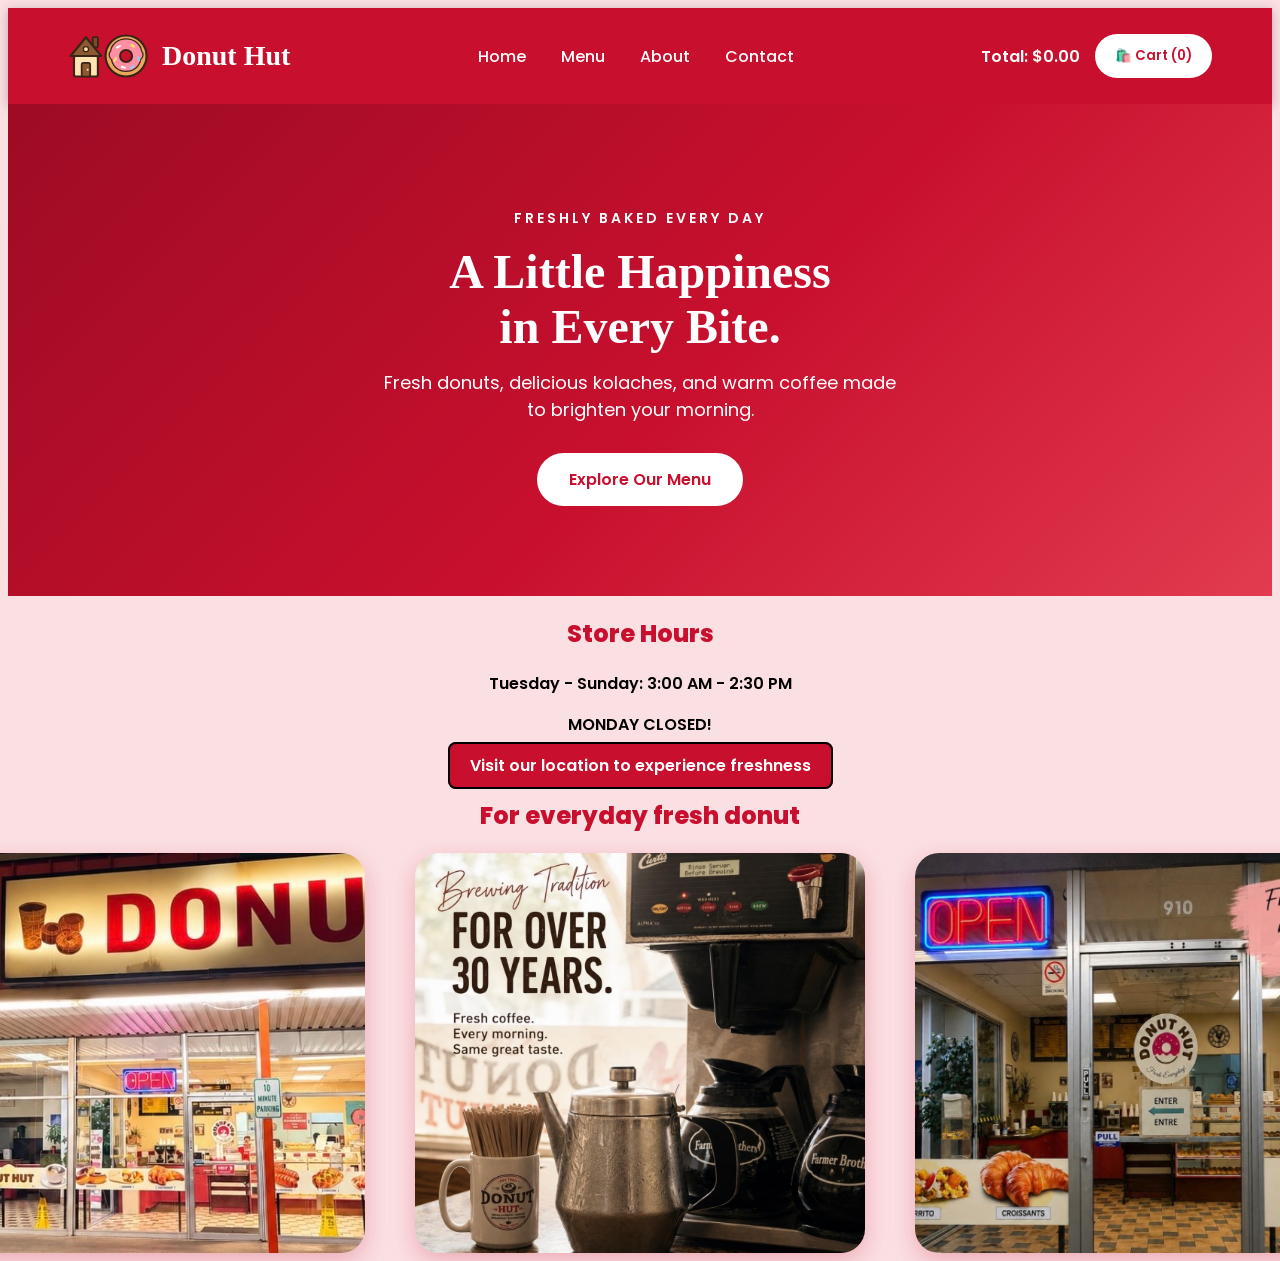
<file: index.html>
<!DOCTYPE html>
<html lang="en">

<head>
    <meta charset="UTF-8">
    <meta name="viewport" content="width=device-width, initial-scale=1.0">
    <title>Donut Hut | Fresh Donuts & Kolaches</title>
    <link rel="preconnect" href="https://fonts.googleapis.com">
    <link rel="preconnect" href="https://fonts.gstatic.com" crossorigin>
    <link href="https://fonts.googleapis.com/css2?family=Poppins:wght@500;600;700;800&display=swap" rel="stylesheet">
    <link rel="stylesheet" href="style.css">
</head>


<body>

    <!-- Navigation Bar -->


<header class="navbar">
    <a class="logo-wrap" href="#home" aria-label="Donut Hut home">
        <svg class="logo-icon" viewBox="0 0 96 64" role="img" aria-hidden="true">
            <!-- small cartoon hut -->
            <rect x="29" y="10" width="6" height="12" rx="1" fill="#7A4A2B" stroke="#3B2417" stroke-width="2"/>
            <polygon points="3,32 21,10 39,32" fill="#8B5A33" stroke="#3B2417" stroke-width="2.5" stroke-linejoin="round"/>
            <rect x="7" y="32" width="28" height="24" rx="2" fill="#FFE3B0" stroke="#3B2417" stroke-width="2.5"/>
            <rect x="16" y="40" width="10" height="16" rx="2" fill="#8B5A33" stroke="#3B2417" stroke-width="2"/>
            <circle cx="23" cy="48" r="1.2" fill="#FFE3B0"/>
            <circle cx="21" cy="24" r="3" fill="#FFE3B0" stroke="#3B2417" stroke-width="1.5"/>
            <!-- cartoon donut sign -->
            <circle cx="68" cy="32" r="24" fill="#E9A95B" stroke="#3B2417" stroke-width="2.5"/>
            <path d="M68 12c-9 0-17 6-18 14-3 3-2 8 1 10 1 8 8 14 17 14s16-6 17-14c3-2 4-7 1-10-1-8-9-14-18-14z" fill="#FF8FA3" stroke="#3B2417" stroke-width="1.5"/>
            <circle cx="68" cy="32" r="7" fill="#C8102E" stroke="#3B2417" stroke-width="2.5"/>
            <rect x="56" y="20" width="6" height="2.5" rx="1.2" fill="#FFFFFF" transform="rotate(-25 59 21)"/>
            <rect x="73" y="19" width="6" height="2.5" rx="1.2" fill="#FFE066" transform="rotate(30 76 20)"/>
            <rect x="80" y="34" width="6" height="2.5" rx="1.2" fill="#7FD6FF" transform="rotate(70 83 35)"/>
            <rect x="52" y="35" width="6" height="2.5" rx="1.2" fill="#FFE066" transform="rotate(-60 55 36)"/>
            <rect x="62" y="44" width="6" height="2.5" rx="1.2" fill="#FFFFFF" transform="rotate(15 65 45)"/>
            <rect x="72" y="44" width="6" height="2.5" rx="1.2" fill="#7FD6FF" transform="rotate(-35 75 45)"/>
        </svg>
        <h1 class="logo">Donut Hut</h1>
    </a>

    <nav>
        <a href="#home" data-show-home>Home</a>
        <a href="#menu" data-show-menu>Menu</a>
        <a href="#about">About</a>
        <a href="#contact">Contact</a>
    </nav>

    <div class="cart-summary">

        <span>
            Total: $<span id="cart-total">0.00</span>
        </span>

        <button class="cart-button" type="button">
            🛍️ Cart (<span id="cart-count">0</span>)
        </button>

    </div>
</header>


    <!-- Hero Section -->
    <section class="hero" id="home">

        <div class="hero-content">
            <p class="hero-label">FRESHLY BAKED EVERY DAY</p>

            <h2>
                A Little Happiness<br>
                in Every Bite.
            </h2>

            <p class="hero-description">
                Fresh donuts, delicious kolaches, and warm coffee
                made to brighten your morning.
            </p>

            <a href="#menu" class="hero-button" data-show-menu>
                Explore Our Menu
            </a>
        </div>

        

    </section>


    <!-- Store Hours -->
    <section class="store-hours">
        <h2>Store Hours</h2>

        <p>Tuesday - Sunday: 3:00 AM - 2:30 PM</p>
        <p>MONDAY CLOSED!</p>
    </section>


    <!-- Location -->
    <div class="location-container">

        <a class="location-link"
           href="https://maps.app.goo.gl/KkU7VSUEJZKyvbcB9">
            Visit our location to experience freshness
        </a>

        <h2>For everyday fresh donut</h2>
    </div>


    <!-- Store Pictures -->
    <div class="store-pictures">

        <div class="pic">
            <img class="front-image"
                 src="Front store.jpg"
                 alt="Store upfront">
        </div>

        <div class="pics">
            <img class="front-image"
                 src="years.jpg"
                 alt="Store picture">
        </div>

        <div class="picture">
            <img class="front-image"
                 src="door.jpg"
                 alt="Store entrance">
        </div>

    </div>


    <!-- Menu Section -->
    <div id="menu-section" hidden>
     <div class="menu-heading">
    <p>FRESHLY MADE FOR YOU</p>
    <h2>Explore Our Menu</h2>
    <p>Discover our delicious selection of donuts, kolaches, and coffee.</p>

    <div class="menu-tabs" role="tablist">
        <button class="menu-tab active" type="button" role="tab" data-target="donut-grid">Donuts</button>
        <button class="menu-tab" type="button" role="tab" data-target="kolache-grid">Kolaches</button>
        <button class="menu-tab" type="button" role="tab" data-target="coffee-grid">Coffee</button>
    </div>
   </div>
    <div class="menu-container">


    <div class="product-grid donut-grid">

    <article class="product-card">

        <img src="Glazed Donut Dozen.jpg"
             alt="Fresh glazed donuts">

        <div class="product-info">
            <h3>Glazed Donut</h3>

            <p>A classic glazed donut, soft and sweet.</p>

            <div class="option-row">
                <select class="option-select" id="glazed-option" aria-label="Glazed donut option">
                    <option value="single" data-price="1.10" data-label="Glazed Donut">Single - $1.10 each</option>
                    <option value="dozen" data-price="11.00" data-label="Glazed Donut (Dozen)">Dozen - $11.00</option>
                </select>

                <input class="qty-input" id="glazed-qty" type="number"
                       min="1" max="99" value="1" aria-label="Quantity">
            </div>

            <div class="product-bottom">
                <span class="price" id="glazed-price">$1.10</span>

                <button class="add-to-cart"
                        id="glazed-add"
                        type="button">
                    Add to Bag
                </button>
            </div>
        </div>

    </article>

    <article class="product-card">

        <img src="choco.jpg" alt="Chocolate donuts">

        <div class="product-info">
            <h3>Chocolate Donut</h3>

            <p>A delicious donut topped with chocolate frosting.</p>

            <div class="option-row">
                <select class="option-select" id="choco-option" aria-label="Chocolate donut option">
                    <option value="single" data-price="1.15" data-label="Chocolate Donut">Single - $1.15 each</option>
                    <option value="dozen" data-price="12.00" data-label="Chocolate Donut (Dozen)">Dozen - $12.00</option>
                </select>

                <input class="qty-input" id="choco-qty" type="number"
                       min="1" max="99" value="1" aria-label="Quantity">
            </div>

            <div class="product-bottom">
                <span class="price" id="choco-price">$1.15</span>

                <button class="add-to-cart"
                        id="choco-add"
                        type="button">
                    Add to Bag
                </button>
            </div>
        </div>

    </article>

    <article class="product-card">

        <img src="Mix.jpg" alt="Mixed donuts">

        <div class="product-info">
            <h3>Mixed Donut</h3>

            <p>An assortment of our freshly made donuts.</p>

            <div class="option-row">
                <select class="option-select" id="mix-option" aria-label="Mixed donut option">
                    <option value="single" data-price="1.30" data-label="Mixed Donut">Single - $1.30 each</option>
                    <option value="dozen" data-price="14.00" data-label="Mixed Donut (Dozen)">Dozen - $14.00</option>
                </select>

                <input class="qty-input" id="mix-qty" type="number"
                       min="1" max="99" value="1" aria-label="Quantity">
            </div>

            <div class="product-bottom">
                <span class="price" id="mix-price">$1.30</span>

                <button class="add-to-cart"
                        id="mix-add"
                        type="button">
                    Add to Bag
                </button>
            </div>
        </div>

    </article>

    <article class="product-card">

        <img src="sugar.jpg" alt="Sugar donut">

        <div class="product-info">
            <h3>Sugar Donut</h3>

            <p>A soft, fresh donut coated in sweet sugar.</p>

            <div class="option-row">
                <select class="option-select" id="sugar-option" aria-label="Sugar donut option">
                    <option value="single" data-price="1.10" data-label="Sugar Donut">Single - $1.10 each</option>
                    <option value="dozen" data-price="12.00" data-label="Sugar Donut (Dozen)">Dozen - $12.00</option>
                </select>

                <input class="qty-input" id="sugar-qty" type="number"
                       min="1" max="99" value="1" aria-label="Quantity">
            </div>

            <div class="product-bottom">
                <span class="price" id="sugar-price">$1.10</span>

                <button class="add-to-cart"
                        id="sugar-add"
                        type="button">
                    Add to Bag
                </button>
            </div>
        </div>

    </article>

    <article class="product-card">

        <img src="cinnamon.jpg" alt="Cinnamon roll">

        <div class="product-info">
            <h3>Cinnamon Roll</h3>

            <p>Warm, soft and freshly baked with a sweet glaze.</p>

            <div class="option-row">
                <select class="option-select" id="cinnamon-option" aria-label="Cinnamon roll option">
                    <option value="single" data-price="1.60" data-label="Cinnamon Roll">Single - $1.60 each</option>
                    <option value="dozen" data-price="18.00" data-label="Cinnamon Roll (Dozen)">Dozen - $18.00</option>
                </select>

                <input class="qty-input" id="cinnamon-qty" type="number"
                       min="1" max="99" value="1" aria-label="Quantity">
            </div>

            <div class="product-bottom">
                <span class="price" id="cinnamon-price">$1.60</span>

                <button class="add-to-cart"
                        id="cinnamon-add"
                        type="button">
                    Add to Bag
                </button>
            </div>
        </div>

    </article>

    <article class="product-card">

        <img src="eclair.jpg" alt="Eclairs">

        <div class="product-info">
            <h3>Eclair</h3>

            <p>Soft, fresh eclairs, plain or filled.</p>

            <div class="option-row">
                <select class="option-select" id="eclair-filling" aria-label="Eclair filling">
                    <option value="plain">No filling</option>
                    <option value="bavarian">White Bavarian cream filling</option>
                    <option value="raspberry">Raspberry jelly filling</option>
                </select>
            </div>

            <div class="option-row">
                <select class="option-select" id="eclair-option" aria-label="Eclair size">
                    <option value="single" data-price="1.60" data-label="Eclair">Single - $1.60 each</option>
                    <option value="dozen" data-price="18.00" data-label="Eclair (Dozen)">Dozen - $18.00</option>
                </select>

                <input class="qty-input" id="eclair-qty" type="number"
                       min="1" max="99" value="1" aria-label="Quantity">
            </div>

            <div class="product-bottom">
                <span class="price" id="eclair-price">$1.60</span>

                <button class="add-to-cart"
                        id="eclair-add"
                        type="button">
                    Add to Bag
                </button>
            </div>
        </div>

    </article>

</div>

<!-- Kolache Product Grid -->
<div class="product-grid kolache-grid" hidden>

    <article class="product-card">

        <img src="reg.jpg" alt="Regular kolache">

        <div class="product-info">
            <h3>Regular Kolache</h3>

            <p>A soft, freshly baked sausage kolache.</p>

            <div class="option-row">
                <select class="option-select" id="kolache-option" aria-label="Regular kolache option">
                    <option value="single" data-price="1.40" data-label="Regular Kolache">Single - $1.40 each</option>
                    <option value="dozen" data-price="14.00" data-label="Regular Kolache (Dozen)">Dozen - $14.00</option>
                </select>

                <input class="qty-input" id="kolache-qty" type="number"
                       min="1" max="99" value="1" aria-label="Quantity">
            </div>

            <div class="product-bottom">
                <span class="price" id="kolache-price">$1.40</span>

                <button class="add-to-cart"
                        id="kolache-add"
                        type="button">
                    Add to Bag
                </button>
            </div>
        </div>

    </article>

    <article class="product-card">

        <img src="cro.jpg" alt="Regular croissant kolache">

        <div class="product-info">
            <h3>Regular Croissant Kolache</h3>

            <p>A sausage kolache wrapped in a buttery croissant.</p>

            <div class="option-row">
                <select class="option-select" id="croissant-option" aria-label="Regular croissant kolache option">
                    <option value="single" data-price="1.50" data-label="Regular Croissant Kolache">Single - $1.50 each</option>
                    <option value="dozen" data-price="15.00" data-label="Regular Croissant Kolache (Dozen)">Dozen - $15.00</option>
                </select>

                <input class="qty-input" id="croissant-qty" type="number"
                       min="1" max="99" value="1" aria-label="Quantity">
            </div>

            <div class="product-bottom">
                <span class="price" id="croissant-price">$1.50</span>

                <button class="add-to-cart"
                        id="croissant-add"
                        type="button">
                    Add to Bag
                </button>
            </div>
        </div>

    </article>

    <article class="product-card">

        <img src="reg.jpg" alt="Regular jalapeno kolache">

        <div class="product-info">
            <h3>Regular Jalapeno Kolache</h3>

            <p>A soft, freshly baked sausage kolache with jalapeno.</p>

            <div class="option-row">
                <select class="option-select" id="jalapeno-option" aria-label="Regular jalapeno kolache option">
                    <option value="single" data-price="1.50" data-label="Regular Jalapeno Kolache">Single - $1.50 each</option>
                    <option value="dozen" data-price="15.00" data-label="Regular Jalapeno Kolache (Dozen)">Dozen - $15.00</option>
                </select>

                <input class="qty-input" id="jalapeno-qty" type="number"
                       min="1" max="99" value="1" aria-label="Quantity">
            </div>

            <div class="product-bottom">
                <span class="price" id="jalapeno-price">$1.50</span>

                <button class="add-to-cart"
                        id="jalapeno-add"
                        type="button">
                    Add to Bag
                </button>
            </div>
        </div>

    </article>

    <article class="product-card">

        <img src="cro.jpg" alt="Regular jalapeno croissant kolache">

        <div class="product-info">
            <h3>Regular Jalapeno Croissant Kolache</h3>

            <p>A sausage and jalapeno kolache wrapped in a buttery croissant.</p>

            <div class="option-row">
                <select class="option-select" id="jalcroissant-option" aria-label="Regular jalapeno croissant kolache option">
                    <option value="single" data-price="1.60" data-label="Regular Jalapeno Croissant Kolache">Single - $1.60 each</option>
                    <option value="dozen" data-price="16.00" data-label="Regular Jalapeno Croissant Kolache (Dozen)">Dozen - $16.00</option>
                </select>

                <input class="qty-input" id="jalcroissant-qty" type="number"
                       min="1" max="99" value="1" aria-label="Quantity">
            </div>

            <div class="product-bottom">
                <span class="price" id="jalcroissant-price">$1.60</span>

                <button class="add-to-cart"
                        id="jalcroissant-add"
                        type="button">
                    Add to Bag
                </button>
            </div>
        </div>

    </article>

    <article class="product-card">

        <img src="danish.jpg" alt="Cheese danish">

        <div class="product-info">
            <h3>Cheese Danish</h3>

            <p>Crispy on the outside, creamy on the inside, with rich cream cheese filling.</p>

            <div class="option-row">
                <select class="option-select" id="danish-option" aria-label="Cheese danish option">
                    <option value="single" data-price="2.75" data-label="Cheese Danish">Single - $2.75 each</option>
                </select>

                <input class="qty-input" id="danish-qty" type="number"
                       min="1" max="99" value="1" aria-label="Quantity">
            </div>

            <div class="product-bottom">
                <span class="price" id="danish-price">$2.75</span>

                <button class="add-to-cart"
                        id="danish-add"
                        type="button">
                    Add to Bag
                </button>
            </div>
        </div>

    </article>

    <article class="product-card">

        <img src="spinach.jpg" alt="Spinach pie">

        <div class="product-info">
            <h3>Spinach Pie</h3>

            <p>Flaky, buttery pastry filled with savory spinach and creamy cheese.</p>

            <div class="option-row">
                <select class="option-select" id="spinach-option" aria-label="Spinach pie option">
                    <option value="single" data-price="3.89" data-label="Spinach Pie">Single - $3.89 each</option>
                </select>

                <input class="qty-input" id="spinach-qty" type="number"
                       min="1" max="99" value="1" aria-label="Quantity">
            </div>

            <div class="product-bottom">
                <span class="price" id="spinach-price">$3.89</span>

                <button class="add-to-cart"
                        id="spinach-add"
                        type="button">
                    Add to Bag
                </button>
            </div>
        </div>

    </article>

    <article class="product-card">

        <img src="churro.jpg" alt="Fresh churros">

        <div class="product-info">
            <h3>Churro</h3>

            <p>Crispy outside, soft inside, fresh and made just for you.</p>

            <div class="option-row">
                <select class="option-select" id="churro-filling" aria-label="Churro sugar option">
                    <option value="sugar">Cinnamon sugar</option>
                    <option value="nosugar">No sugar</option>
                </select>
            </div>

            <div class="option-row">
                <select class="option-select" id="churro-option" aria-label="Churro option">
                    <option value="single" data-price="1.50" data-label="Churro">Single - $1.50 each</option>
                </select>

                <input class="qty-input" id="churro-qty" type="number"
                       min="1" max="99" value="1" aria-label="Quantity">
            </div>

            <div class="product-bottom">
                <span class="price" id="churro-price">$1.50</span>

                <button class="add-to-cart"
                        id="churro-add"
                        type="button">
                    Add to Bag
                </button>
            </div>
        </div>

    </article>

</div>

<!-- Coffee Product Grid -->
<div class="product-grid coffee-grid" hidden>

    <article class="product-card">

        <div class="coffee-photo">
            <img class="cup-small" src="coffee-cup.jpg" alt="Small Coffee">
        </div>

        <div class="product-info">
            <h3>Small Coffee</h3>

            <p>A fresh hot cup of coffee.</p>

            <p class="refill-note">Cup $1.90 &nbsp;|&nbsp; Refill $1.25</p>

            <div class="option-row">
                <select class="option-select" id="smallcoffee-option" aria-label="Small Coffee option">
                    <option value="single" data-price="1.90" data-label="Small Coffee">Cup - $1.90 each</option>
                    <option value="refill" data-price="1.25" data-label="Small Coffee Refill">Refill - $1.25 each</option>
                </select>

                <input class="qty-input" id="smallcoffee-qty" type="number"
                       min="1" max="99" value="1" aria-label="Quantity">
            </div>

            <div class="product-bottom">
                <span class="price" id="smallcoffee-price">$1.90</span>

                <button class="add-to-cart"
                        id="smallcoffee-add"
                        type="button">
                    Add to Bag
                </button>
            </div>
        </div>

    </article>

    <article class="product-card">

        <div class="coffee-photo">
            <img class="cup-large" src="coffee-cup.jpg" alt="Large Coffee">
        </div>

        <div class="product-info">
            <h3>Large Coffee</h3>

            <p>A big, fresh hot cup of coffee.</p>

            <p class="refill-note">Cup $2.75 &nbsp;|&nbsp; Refill $1.50</p>

            <div class="option-row">
                <select class="option-select" id="largecoffee-option" aria-label="Large Coffee option">
                    <option value="single" data-price="2.75" data-label="Large Coffee">Cup - $2.75 each</option>
                    <option value="refill" data-price="1.50" data-label="Large Coffee Refill">Refill - $1.50 each</option>
                </select>

                <input class="qty-input" id="largecoffee-qty" type="number"
                       min="1" max="99" value="1" aria-label="Quantity">
            </div>

            <div class="product-bottom">
                <span class="price" id="largecoffee-price">$2.75</span>

                <button class="add-to-cart"
                        id="largecoffee-add"
                        type="button">
                    Add to Bag
                </button>
            </div>
        </div>

    </article>

    <article class="product-card">

        <img class="box-photo" src="coffee-box.jpg" alt="Donut Hut Coffee Box">

        <div class="product-info">
            <h3>Coffee Box</h3>

            <p>Serves approximately 12-14 people. Includes cups, lids, creamers, sugar and napkins.</p>

            <p class="refill-note">Perfect for meetings, events &amp; group orders</p>

            <div class="option-row">
                <select class="option-select" id="coffeebox-option" aria-label="Coffee box option">
                    <option value="box" data-price="40.00" data-label="Coffee Box">Coffee Box - $40.00</option>
                </select>

                <input class="qty-input" id="coffeebox-qty" type="number"
                       min="1" max="99" value="1" aria-label="Quantity">
            </div>

            <div class="product-bottom">
                <span class="price" id="coffeebox-price">$40.00</span>

                <button class="add-to-cart"
                        id="coffeebox-add"
                        type="button">
                    Add to Bag
                </button>
            </div>
        </div>

    </article>

</div>

    </div>

    </div> <!-- end menu-section -->

<script src="script.js"></script>

</body>
</html>
</file>
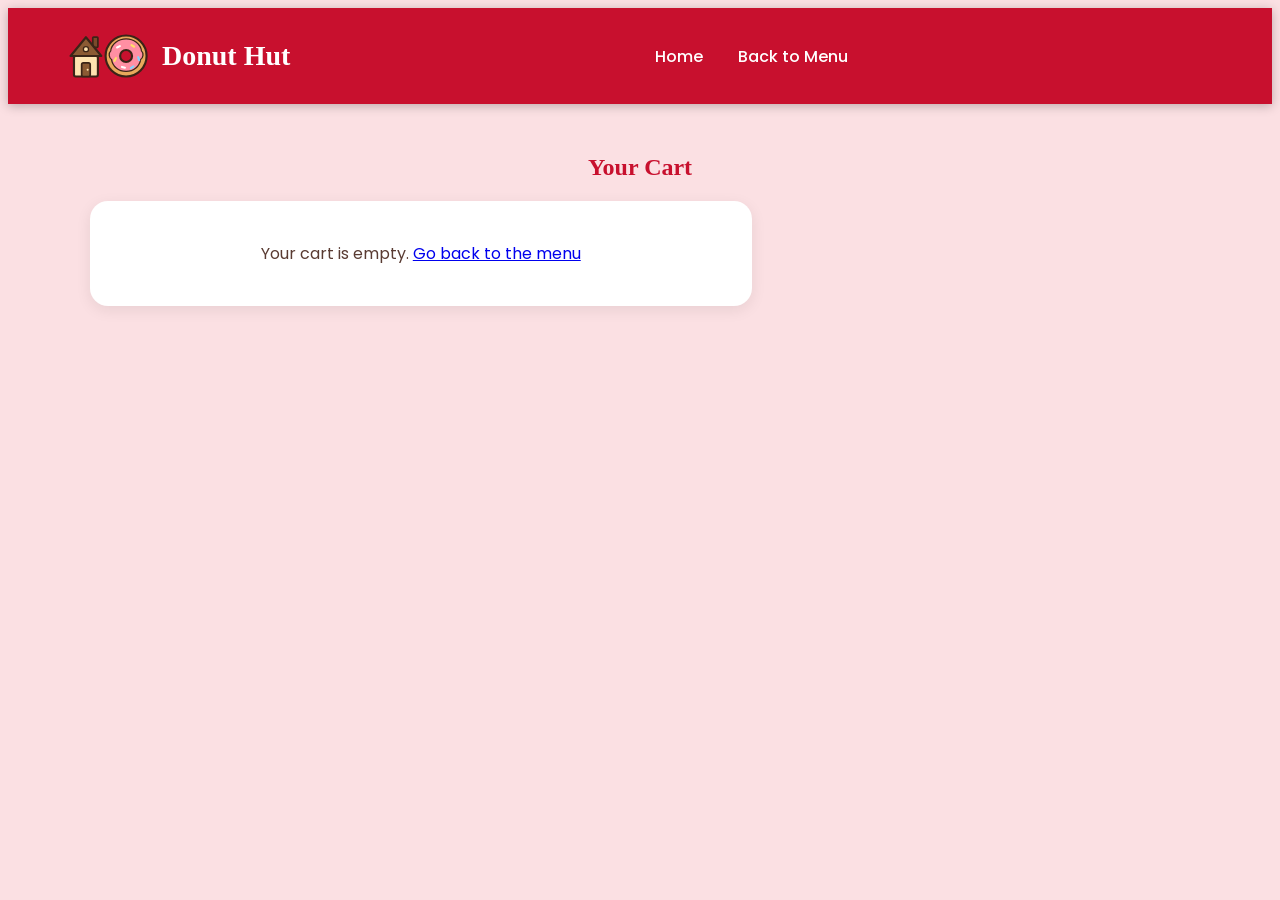
<file: cart.html>
<!DOCTYPE html>
<html lang="en">

<head>
    <meta charset="UTF-8">
    <meta name="viewport" content="width=device-width, initial-scale=1.0">
    <title>Your Cart | Donut Hut</title>
    <link href="https://fonts.googleapis.com/css2?family=Poppins:wght@400;500;600;700;800&display=swap" rel="stylesheet">
    <link rel="stylesheet" href="style.css">
</head>

<body>

    <header class="navbar">
        <a class="logo-wrap" href="index.html" aria-label="Donut Hut home">
            <svg class="logo-icon" viewBox="0 0 96 64" role="img" aria-hidden="true">
            <!-- small cartoon hut -->
            <rect x="29" y="10" width="6" height="12" rx="1" fill="#7A4A2B" stroke="#3B2417" stroke-width="2"/>
            <polygon points="3,32 21,10 39,32" fill="#8B5A33" stroke="#3B2417" stroke-width="2.5" stroke-linejoin="round"/>
            <rect x="7" y="32" width="28" height="24" rx="2" fill="#FFE3B0" stroke="#3B2417" stroke-width="2.5"/>
            <rect x="16" y="40" width="10" height="16" rx="2" fill="#8B5A33" stroke="#3B2417" stroke-width="2"/>
            <circle cx="23" cy="48" r="1.2" fill="#FFE3B0"/>
            <circle cx="21" cy="24" r="3" fill="#FFE3B0" stroke="#3B2417" stroke-width="1.5"/>
            <!-- cartoon donut sign -->
            <circle cx="68" cy="32" r="24" fill="#E9A95B" stroke="#3B2417" stroke-width="2.5"/>
            <path d="M68 12c-9 0-17 6-18 14-3 3-2 8 1 10 1 8 8 14 17 14s16-6 17-14c3-2 4-7 1-10-1-8-9-14-18-14z" fill="#FF8FA3" stroke="#3B2417" stroke-width="1.5"/>
            <circle cx="68" cy="32" r="7" fill="#C8102E" stroke="#3B2417" stroke-width="2.5"/>
            <rect x="56" y="20" width="6" height="2.5" rx="1.2" fill="#FFFFFF" transform="rotate(-25 59 21)"/>
            <rect x="73" y="19" width="6" height="2.5" rx="1.2" fill="#FFE066" transform="rotate(30 76 20)"/>
            <rect x="80" y="34" width="6" height="2.5" rx="1.2" fill="#7FD6FF" transform="rotate(70 83 35)"/>
            <rect x="52" y="35" width="6" height="2.5" rx="1.2" fill="#FFE066" transform="rotate(-60 55 36)"/>
            <rect x="62" y="44" width="6" height="2.5" rx="1.2" fill="#FFFFFF" transform="rotate(15 65 45)"/>
            <rect x="72" y="44" width="6" height="2.5" rx="1.2" fill="#7FD6FF" transform="rotate(-35 75 45)"/>
        </svg>
            <h1 class="logo">Donut Hut</h1>
        </a>

        <nav>
            <a href="index.html">Home</a>
            <a href="index.html?menu=1">Back to Menu</a>
        </nav>

        <div class="cart-summary"></div>
    </header>

    <main class="cart-page">
        <h2 class="cart-title">Your Cart</h2>

        <div class="cart-layout">

            <section class="cart-box" id="cart-items-box">
                <div id="cart-items"></div>
                <p id="cart-empty" class="cart-empty" hidden>
                    Your cart is empty. <a href="index.html?menu=1">Go back to the menu</a>
                </p>
            </section>

            <aside class="cart-box" id="checkout-box">
                <h3>Order Summary</h3>

                <div class="summary-row"><span>Subtotal</span><span id="sum-subtotal">$0.00</span></div>
                <div class="summary-row"><span>Tax (<span id="tax-percent">8.25</span>%)</span><span id="sum-tax">$0.00</span></div>

                <div class="tip-row">
                    <label for="tip-select">Tip</label>
                    <select id="tip-select" class="option-select">
                        <option value="0">No tip</option>
                        <option value="0.10">10%</option>
                        <option value="0.15">15%</option>
                        <option value="0.20">20%</option>
                    </select>
                </div>
                <div class="summary-row"><span>Tip amount</span><span id="sum-tip">$0.00</span></div>

                <div class="summary-row total-row"><span>Total</span><span id="sum-total">$0.00</span></div>

                <form id="checkout-form" novalidate>
                    <h3>Billing &amp; Pickup</h3>

                    <label for="cust-name">Name</label>
                    <input id="cust-name" class="text-input" type="text" autocomplete="name" required>

                    <label for="cust-phone">Phone</label>
                    <input id="cust-phone" class="text-input" type="tel" autocomplete="tel" required>

                    <label for="cust-note">Order notes (optional)</label>
                    <textarea id="cust-note" class="text-input" rows="2"></textarea>

                    <fieldset class="pay-options">
                        <legend>Payment option</legend>
                        <label><input type="radio" name="pay" value="Pay with cash at pickup" checked> Pay with cash at pickup</label>
                        <label><input type="radio" name="pay" value="Pay with card at pickup"> Pay with card at pickup</label>
                    </fieldset>

                    <p id="form-error" class="form-error" hidden></p>

                    <button type="submit" class="add-to-cart place-order">Place Order</button>
                </form>
            </aside>

        </div>

        <section class="cart-box order-done" id="order-done" hidden>
            <h3>Thank you! Your order is placed.</h3>
            <div id="order-done-details"></div>
            <a class="hero-button" href="index.html?menu=1">Back to Menu</a>
        </section>
    </main>

    <script src="cart.js"></script>
</body>

</html>
</file>
<file: style.css>
h1{
    text-align:center;
}

h2{
    text-align:center;
}
P{
    text-align:center;
}
body{
    background-color:#FBE0E3;
}
.menu-image{
    
    width:300px;
    
}
.location-link{
    display:inlineblock;
    text-align:center;
    padding:10px 20px;
    border:2px solid black;
    border-radius:8px;
    background-color:#C8102E;
    color:white;
    text-decoration:none;
    
}

.location-container{
    text-align:center;
    
}

/* Default font for the website */
body {
    font-family: 'Poppins', sans-serif;
}

/* Elegant font for headings */
h1, h2, h3 {
    font-family: 'Playfair Display', serif;
}

/* Navigation links and buttons */
.navbar nav a,
.cart-button,
.hero-button {
    font-family: 'Poppins', sans-serif;
}


.front-image{
    width:600px;
    display:block;
    margin-left:auto;
    margin-right:auto;
}
.store-pictures {
    display: flex;
    justify-content: center;
    gap: 50px;
}
.store-pictures img{
    width: 450px;
    height: 400px;
    object-fit: cover;
}
.menu-container{
    display:flex;
    flex-wrap:wrap;
    gap:30px 100px;
    border:0.5px solid black;
}
.menu-container .product-grid{
    flex:0 0 100%;
    box-sizing:border-box;
}
.pic-container{
    display:flex;
    gap:50px;
    width:600px;
}


@media (max-width: 768px) {


.menu-conatiner{
 flex-direction:column;
 width:100%
}

.store-pictures img{
 width: 100%;
 height: auto;   
}
.pic-container{
    flex-direction:column;
}
.menu-image{
   width: 300px;
    max-width: 90%;
    height: auto; 
}
.dozen-item {
    display: flex;
    flex-direction: column;
    align-items: center;
}
.pic-container h3 {
    text-align: center;
}
}


/* Navigation Bar */

.navbar {
    display: flex;
    justify-content: space-between;
    align-items: center;
    padding: 20px 60px;
    background-color: #C8102E;
    box-shadow: 0 2px 10px rgba(0, 0, 0, 0.25);
}

.logo {
    font-size: 28px;
    color: white;
    margin: 0;
}

.navbar nav {
    display: flex;
    gap: 35px;
}

.navbar nav a {
    text-decoration: none;
    color: white;
    font-size: 16px;
    font-weight: 500;
}

.navbar nav a:hover {
    color: #FFD6DB;
}

.cart-button {
    background-color: white;
    color: #C8102E;
    font-weight: 600;
    border: none;
    padding: 12px 20px;
    border-radius: 25px;
    cursor: pointer;
}

/* Menu Heading */

.menu-heading {
    text-align: center;
    padding: 60px 20px 25px;
    background-color: #FFF9F2;
}

.menu-heading h2 {
    font-size: 38px;
    color: #593B32;
    margin: 12px 0;
}

.menu-heading p {
    color: #765C52;
    font-size: 16px;
}

/* Product Grid */

.product-grid {
    display: grid;
    grid-template-columns: repeat(3, 1fr);
    gap: 25px;
    padding: 30px 60px;
    background-color: #FFF9F2;
}

/* Kolache grid: 2 per row (regular + croissant, then jalapeno versions) */

.kolache-grid {
    grid-template-columns: repeat(2, 1fr);
}


/* Individual Product Card */

.product-card {
    background-color: white;
    border-radius: 18px;
    overflow: hidden;
    box-shadow: 0 4px 15px rgba(0, 0, 0, 0.08);
}

.product-card {
    display: flex;
    flex-direction: column;
}

.product-card img {
    width: 100%;
    height: auto;
    aspect-ratio: 4 / 3;
    object-fit: cover;
}

.product-card .product-info {
    display: flex;
    flex-direction: column;
    flex: 1;
}

.product-card .product-bottom {
    margin-top: auto;
}

.product-info {
    padding: 20px;
}

.product-info h3 {
    color: #593B32;
    margin-top: 0;
}

.product-info p {
    text-align: left;
    color: #765C52;
}

/* Price and Button */

.product-bottom {
    display: flex;
    justify-content: space-between;
    align-items: center;
}

.price {
    font-size: 20px;
    font-weight: bold;
    color: #593B32;
}

.add-to-cart {
    background-color: #C8102E;
    color: white;
    border: none;
    border-radius: 25px;
    padding: 10px 16px;
    font-family: 'Poppins', sans-serif;
    cursor: pointer;
}

.add-to-cart:hover {
    background-color: #9E0B24;
}

.option-row {
    display: flex;
    gap: 10px;
    margin-bottom: 15px;
}

.option-select,
.qty-input {
    padding: 8px 10px;
    border: 1px solid #D9C7BD;
    border-radius: 10px;
    font-family: 'Poppins', sans-serif;
    color: #593B32;
    background: white;
}

.option-select { flex: 1; }
.qty-input { width: 65px; }

/* Mobile Layout */

@media (max-width: 768px) {
    .product-grid {
        grid-template-columns: 1fr;
        padding: 20px;
    }
}


.cart-summary {
    display: flex;
    align-items: center;
    gap: 15px;
    font-weight: 600;
    color: white;
}
/* Coffee grid: 2 per row, same cup photo shown smaller / larger */
.coffee-grid {
    grid-template-columns: repeat(3, 1fr);
}

.coffee-grid .box-photo {
    object-position: center 60%;
}

.coffee-grid .coffee-photo {
    display: flex;
    align-items: flex-end;
    justify-content: center;
    height: auto;
    aspect-ratio: 4 / 3;
    background: linear-gradient(to bottom, #C3AA8B, #BEA386);
}

/* Fade the photo's edges into the background so no border shows */
.coffee-grid .coffee-photo img {
    width: auto;
    aspect-ratio: auto;
    object-fit: contain;
    -webkit-mask-image:
        linear-gradient(to right, transparent, #000 22%, #000 78%, transparent),
        linear-gradient(to bottom, transparent, #000 14%, #000 86%, transparent);
    -webkit-mask-composite: source-in;
    mask-image:
        linear-gradient(to right, transparent, #000 22%, #000 78%, transparent),
        linear-gradient(to bottom, transparent, #000 14%, #000 86%, transparent);
    mask-composite: intersect;
}

.refill-note {
    margin: 0 0 12px;
    font-size: 14px;
    font-weight: 600;
    color: #593B32;
}

.coffee-grid .coffee-photo img.cup-small { height: 68%; }
.coffee-grid .coffee-photo img.cup-large { height: 96%; }

/* Menu tabs */
.menu-tabs {
    display: flex;
    justify-content: center;
    gap: 12px;
    margin-top: 20px;
}

.menu-tab {
    background-color: white;
    color: #593B32;
    border: 2px solid #C8102E;
    border-radius: 25px;
    padding: 10px 28px;
    font-family: 'Poppins', sans-serif;
    font-size: 16px;
    cursor: pointer;
}

.menu-tab:hover {
    background-color: #FDE3E6;
}

.menu-tab.active {
    background-color: #C8102E;
    color: white;
}

/* Make sure hidden grids stay hidden despite display:grid */
.product-grid[hidden] {
    display: none;
}



/* Red theme: hero banner */
.hero {
    background: linear-gradient(135deg, #9E0B24, #C8102E 55%, #E23B50);
    padding: 90px 20px;
    text-align: center;
    color: white;
}

.hero p,
.hero h2 {
    color: white;
}

.hero-label {
    letter-spacing: 3px;
    font-size: 14px;
    font-weight: 600;
}

.hero h2 {
    font-size: 48px;
    margin: 15px 0;
}

.hero-description {
    max-width: 520px;
    margin: 0 auto 30px;
    font-size: 18px;
}

.hero-button {
    display: inline-block;
    background-color: white;
    color: #C8102E;
    padding: 14px 32px;
    border-radius: 30px;
    font-weight: 600;
    text-decoration: none;
}

.hero-button:hover {
    background-color: #FFD6DB;
}

.menu-heading > p:first-child {
    color: #C8102E;
    font-weight: 600;
    letter-spacing: 2px;
}

/* Logo: cartoon hut + donut sign with the name */
.logo-wrap {
    display: flex;
    align-items: center;
    gap: 12px;
    text-decoration: none;
}

.logo-icon {
    width: 82px;
    height: 56px;
}

/* Store hours + location use a simple, bold font (Poppins) */
.store-hours,
.store-hours h2,
.store-hours p,
.location-container,
.location-container h2,
.location-link {
    font-family: 'Poppins', sans-serif;
}

.store-hours h2,
.location-container h2 {
    font-weight: 800;
    color: #C8102E;
}

.store-hours p,
.location-link {
    font-weight: 600;
}

/* Store pictures: rounded corners with a soft shadow */
.store-pictures img {
    border-radius: 24px;
    box-shadow: 0 8px 24px rgba(200, 16, 46, 0.25);
}

/* Cart page */
.cart-page {
    max-width: 1100px;
    margin: 0 auto;
    padding: 30px 20px 60px;
    font-family: 'Poppins', sans-serif;
}

.cart-title {
    color: #C8102E;
    font-weight: 800;
}

.cart-layout {
    display: grid;
    grid-template-columns: 1.6fr 1fr;
    gap: 25px;
    align-items: start;
}

.cart-box {
    background-color: white;
    border-radius: 18px;
    padding: 24px;
    box-shadow: 0 4px 15px rgba(0, 0, 0, 0.08);
    color: #593B32;
}

.cart-box h3 {
    margin-top: 0;
    color: #C8102E;
}

.cart-box[hidden] {
    display: none;
}

.cart-item {
    display: grid;
    grid-template-columns: 1fr auto auto auto;
    align-items: center;
    gap: 16px;
    padding: 14px 0;
    border-bottom: 1px solid #F0E1E3;
}

.cart-item-name { font-weight: 600; }

.cart-item-unit {
    font-weight: 400;
    font-size: 13px;
    color: #765C52;
}

.cart-qty {
    display: flex;
    align-items: center;
    gap: 10px;
}

.cart-qty button {
    width: 30px;
    height: 30px;
    border-radius: 50%;
    border: 1px solid #C8102E;
    background: white;
    color: #C8102E;
    font-size: 18px;
    cursor: pointer;
}

.cart-line-total { font-weight: 700; min-width: 70px; text-align: right; }

.cart-remove {
    background: none;
    border: none;
    color: #C8102E;
    cursor: pointer;
    text-decoration: underline;
    font-family: inherit;
}

.cart-empty { text-align: center; }

.summary-row {
    display: flex;
    justify-content: space-between;
    padding: 6px 0;
}

.tip-row {
    display: flex;
    justify-content: space-between;
    align-items: center;
    padding: 6px 0;
}

.total-row {
    font-size: 20px;
    font-weight: 800;
    border-top: 2px solid #F0E1E3;
    margin-top: 8px;
    padding-top: 12px;
}

#checkout-form label {
    display: block;
    margin: 12px 0 4px;
    font-size: 14px;
    font-weight: 600;
}

.text-input {
    width: 100%;
    box-sizing: border-box;
    padding: 10px 12px;
    border: 1px solid #D9C7BD;
    border-radius: 10px;
    font-family: inherit;
}

.pay-options {
    border: 1px solid #D9C7BD;
    border-radius: 10px;
    margin: 16px 0;
}

.pay-options label { font-weight: 500; }

.form-error { color: #C8102E; font-weight: 600; }

.place-order {
    width: 100%;
    padding: 14px;
    font-size: 16px;
    font-weight: 600;
}

.order-done { max-width: 600px; margin: 0 auto; text-align: center; }

@media (max-width: 768px) {
    .cart-layout { grid-template-columns: 1fr; }
    .cart-item { grid-template-columns: 1fr auto; }
}
</file>
